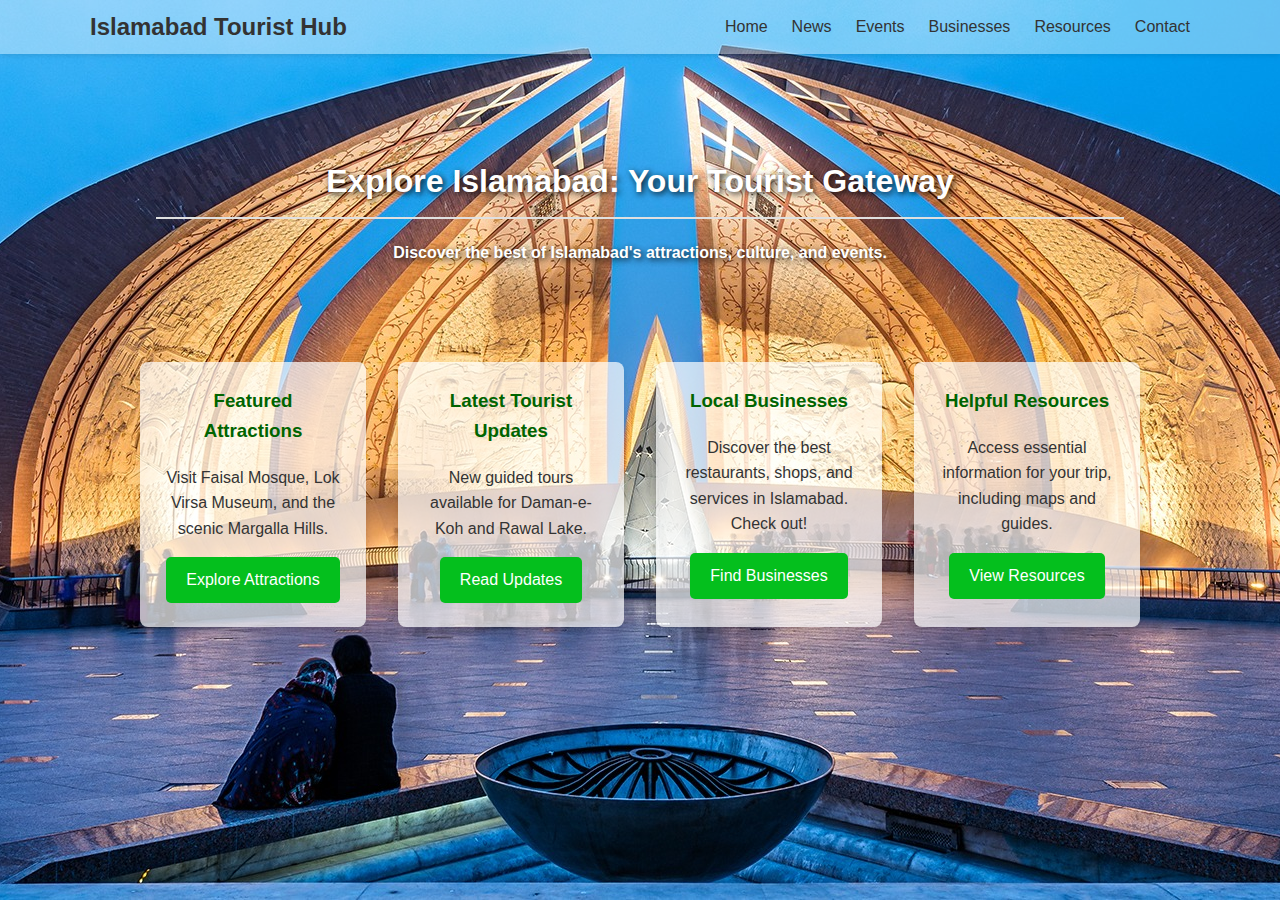
<file: index.html>
<!DOCTYPE html>
<html lang="en">
<head>
    <meta charset="UTF-8">
    <meta name="viewport" content="width=device-width, initial-scale=1.0">
    <title>Islamabad Tourist Hub - Welcome</title>
    <link rel="stylesheet" href="css/common.css">
    <link rel="stylesheet" href="css/home.css">
    <link rel="icon" type="image/x-icon" href="logo.jpg">
</head>
<body>
    <header>
        <nav class="navbar">
            <a href="index.html" class="nav-logo">Islamabad Tourist Hub</a>
            <ul class="nav-menu">
                <li><a href="index.html">Home</a></li>
                <li><a href="news.html">News</a></li>
                <li><a href="events.html">Events</a></li>
                <li><a href="businesses.html">Businesses</a></li>
                <li><a href="resources.html">Resources</a></li>
                <li><a href="contact.html">Contact</a></li>
            </ul>
        </nav>
    </header>
    <main>
        <section class="hero-section">
            <h1>Explore Islamabad: Your Tourist Gateway</h1>
            <p style="color: white; text-shadow: 2px 2px 6px rgba(0, 0, 0, 0.9); font-weight: bold;">Discover the best of Islamabad's attractions, culture, and events.</p>
        </section>
        <section class="featured-grid">
            <div class="card">
                <h3>Featured Attractions</h3>
                <p>Visit Faisal Mosque, Lok Virsa Museum, and the scenic Margalla Hills.</p>
                <a href="events.html" class="btn">Explore Attractions</a>
            </div>
            <div class="card">
                <h3>Latest Tourist Updates</h3>
                <p>New guided tours available for Daman-e-Koh and Rawal Lake.</p>
                <a href="news.html" class="btn">Read Updates</a>
            </div>
            <div class="card">
                <h3>Local Businesses</h3>
                <p>Discover the best restaurants, shops, and services in Islamabad. Check out!</p>
                <a href="businesses.html" class="btn">Find Businesses</a>
            </div>
            <div class="card">
                <h3>Helpful Resources</h3>
                <p>Access essential information for your trip, including maps and guides.</p>
                <a href="resources.html" class="btn">View Resources</a>
            </div>
        </section>
    </main>
</body>
</html>
</file>
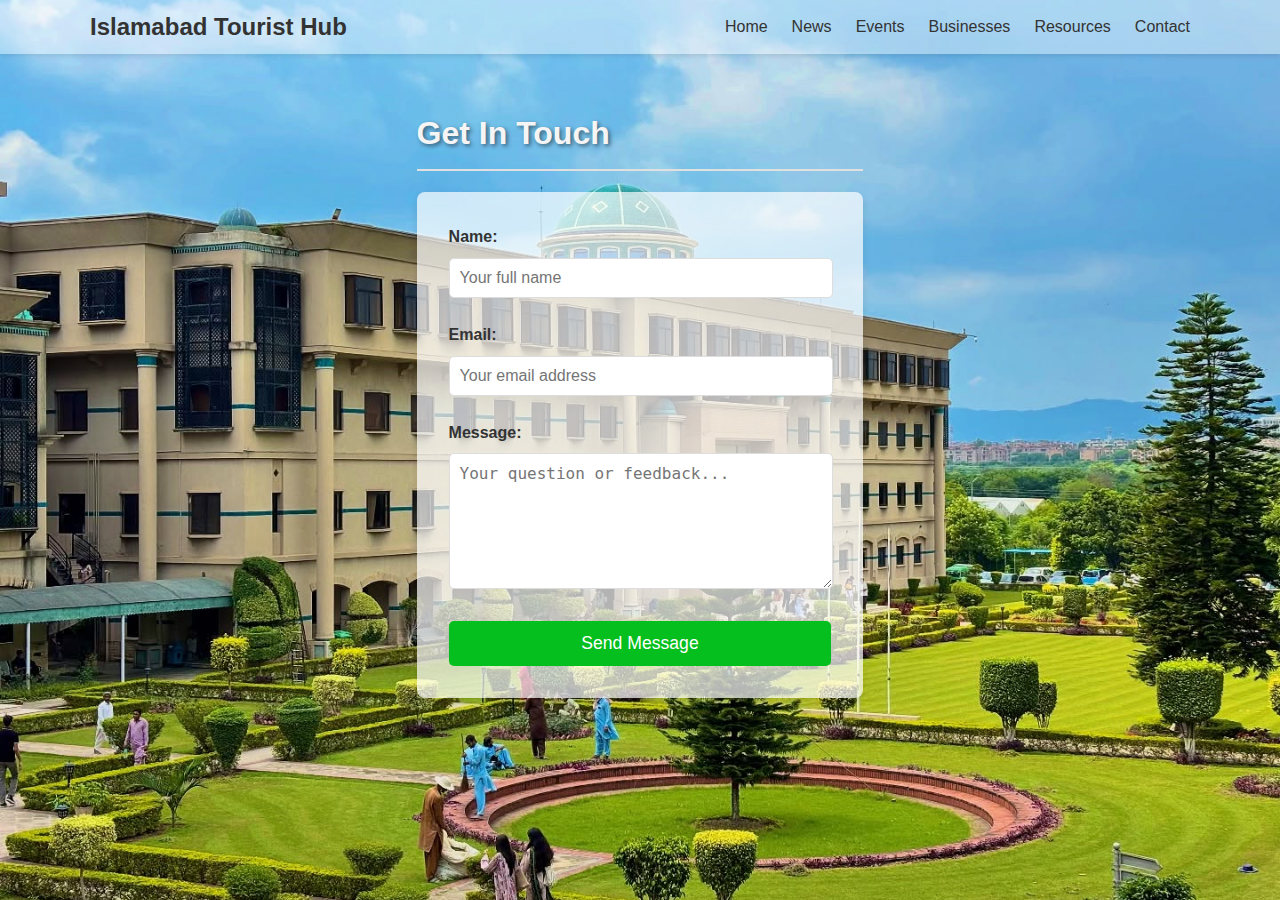
<file: contact.html>
<!DOCTYPE html>
<html lang="en">
<head>
    <meta charset="UTF-8">
    <meta name="viewport" content="width=device-width, initial-scale=1.0">
    <title>Contact & Feedback</title>
    <link rel="stylesheet" href="css/common.css">
    <link rel="stylesheet" href="css/contact.css">
</head>
<body class="body-contact-page">
    <header>
        <nav class="navbar">
            <a href="index.html" class="nav-logo">Islamabad Tourist Hub</a>
            <ul class="nav-menu">
                <li><a href="index.html">Home</a></li>
                <li><a href="news.html">News</a></li>
                <li><a href="events.html">Events</a></li>
                <li><a href="businesses.html">Businesses</a></li>
                <li><a href="resources.html">Resources</a></li>
                <li><a href="contact.html">Contact</a></li>
            </ul>
        </nav>
    </header>

    <main>
        <h1>Get In Touch</h1>
        <div class="contact-layout">
            <form class="contact-form">
                <label for="name">Name:</label>
                <input type="text" id="name" placeholder="Your full name" required>

                <label for="email">Email:</label>
                <input type="email" id="email" placeholder="Your email address" required>

                <label for="message">Message:</label>
                <textarea id="message" rows="6" placeholder="Your question or feedback..." required></textarea>

                <button type="submit" class="btn">Send Message</button>
            </form>
        </div>
    </main>

</body>
</html>
</file>
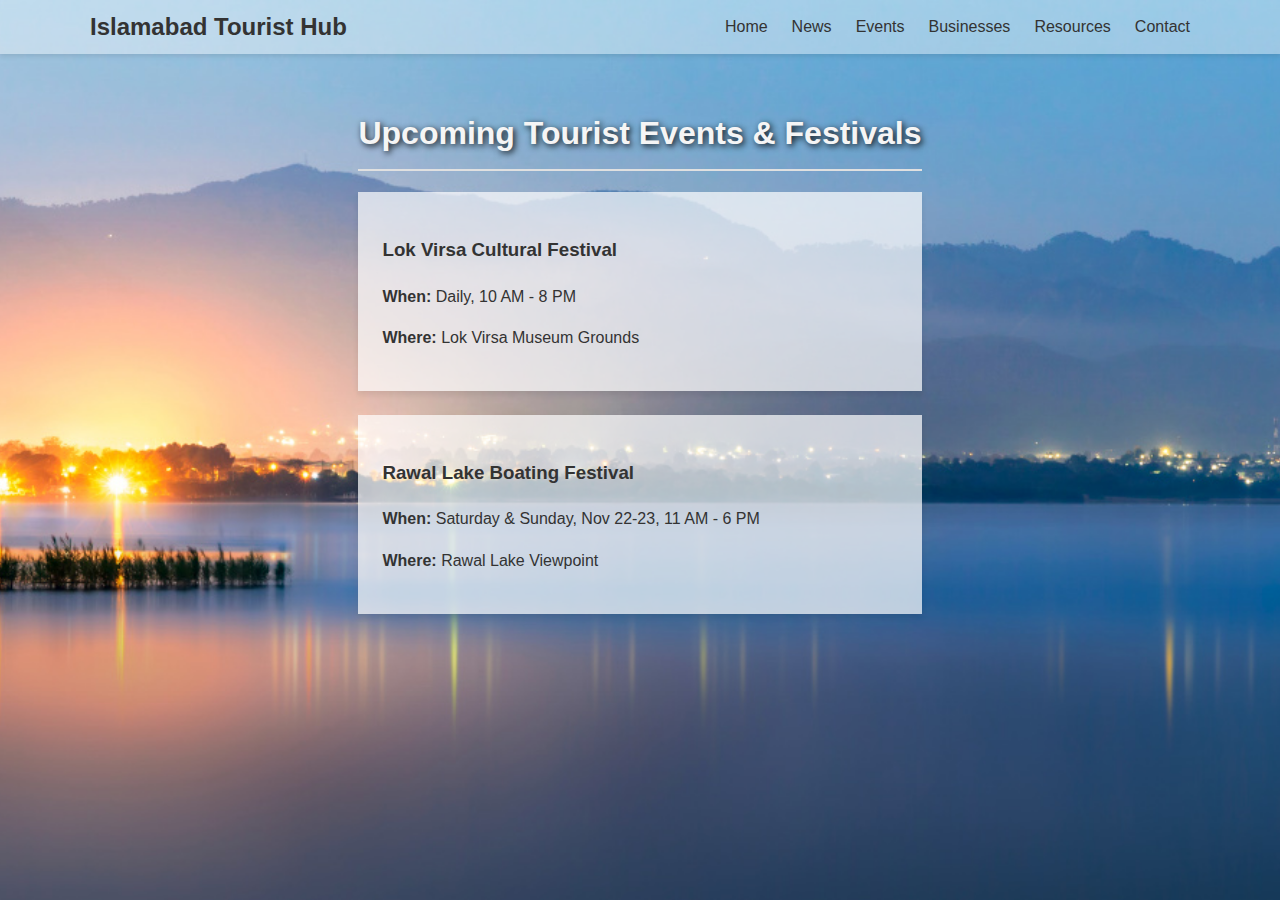
<file: events.html>
<!DOCTYPE html>
<html lang="en">
<head>
    <meta charset="UTF-8">
    <meta name="viewport" content="width=device-width, initial-scale=1.0">
    <title>Islamabad Tourist Events</title>
    <link rel="stylesheet" href="css/common.css">
    <link rel="stylesheet" href="css/events.css">
    <link rel="icon" type="image/x-icon" href="logo.jpg">
</head>
<body class="body-events-page">
    <header>
        <nav class="navbar">
            <a href="index.html" class="nav-logo">Islamabad Tourist Hub</a>
            <ul class="nav-menu">
                <li><a href="index.html">Home</a></li>
                <li><a href="news.html">News</a></li>
                <li><a href="events.html">Events</a></li>
                <li><a href="businesses.html">Businesses</a></li>
                <li><a href="resources.html">Resources</a></li>
                <li><a href="contact.html">Contact</a></li>
            </ul>
        </nav>
    </header>
    <main>
        <h1>Upcoming Tourist Events & Festivals</h1>
        <div class="event-grid">
            <div class="event-card">
                <h3>Lok Virsa Cultural Festival</h3>
                <p><strong>When:</strong> Daily, 10 AM - 8 PM</p>
                <p><strong>Where:</strong> Lok Virsa Museum Grounds</p>
            </div>
            <div class="event-card">
                <h3>Rawal Lake Boating Festival</h3>
                <p><strong>When:</strong> Saturday & Sunday, Nov 22-23, 11 AM - 6 PM</p>
                <p><strong>Where:</strong> Rawal Lake Viewpoint</p>
            </div>
        </div>
    </main>
</body>
</html>
</file>
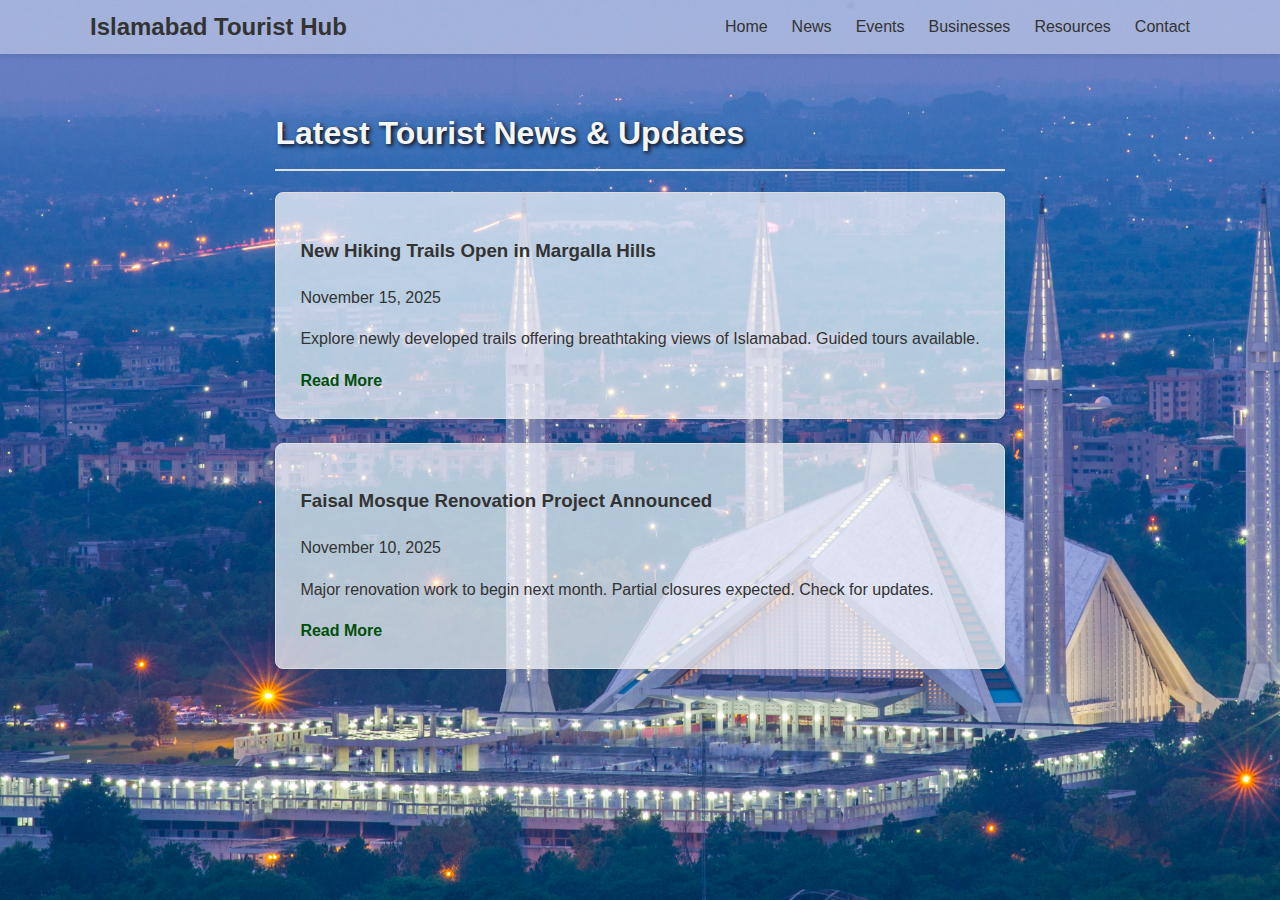
<file: news.html>
<!DOCTYPE html>
<html lang="en">
<head>
    <meta charset="UTF-8">
    <meta name="viewport" content="width=device-width, initial-scale=1.0">
    <title>Islamabad Tourist News</title>
    <link rel="stylesheet" href="css/common.css">
    <link rel="stylesheet" href="css/news.css">
</head>
<body class="body-news-page">
    <header>
        <nav class="navbar">
            <a href="index.html" class="nav-logo">Islamabad Tourist Hub</a>
            <ul class="nav-menu">
                <li><a href="index.html">Home</a></li>
                <li><a href="news.html">News</a></li>
                <li><a href="events.html">Events</a></li>
                <li><a href="businesses.html">Businesses</a></li>
                <li><a href="resources.html">Resources</a></li>
                <li><a href="contact.html">Contact</a></li>
            </ul>
        </nav>
    </header>
    <main>
        <h1>Latest Tourist News & Updates</h1>
        <div class="news-item">
            <h3>New Hiking Trails Open in Margalla Hills</h3>
            <p class="news-date">November 15, 2025</p>
            <p>Explore newly developed trails offering breathtaking views of Islamabad. Guided tours available.</p>
            <a href="#" class="read-more">Read More</a>
        </div>
        <div class="news-item">
            <h3>Faisal Mosque Renovation Project Announced</h3>
            <p class="news-date">November 10, 2025</p>
            <p>Major renovation work to begin next month. Partial closures expected. Check for updates.</p>
            <a href="#" class="read-more">Read More</a>
        </div>
    </main>
</body>
</html>
</file>
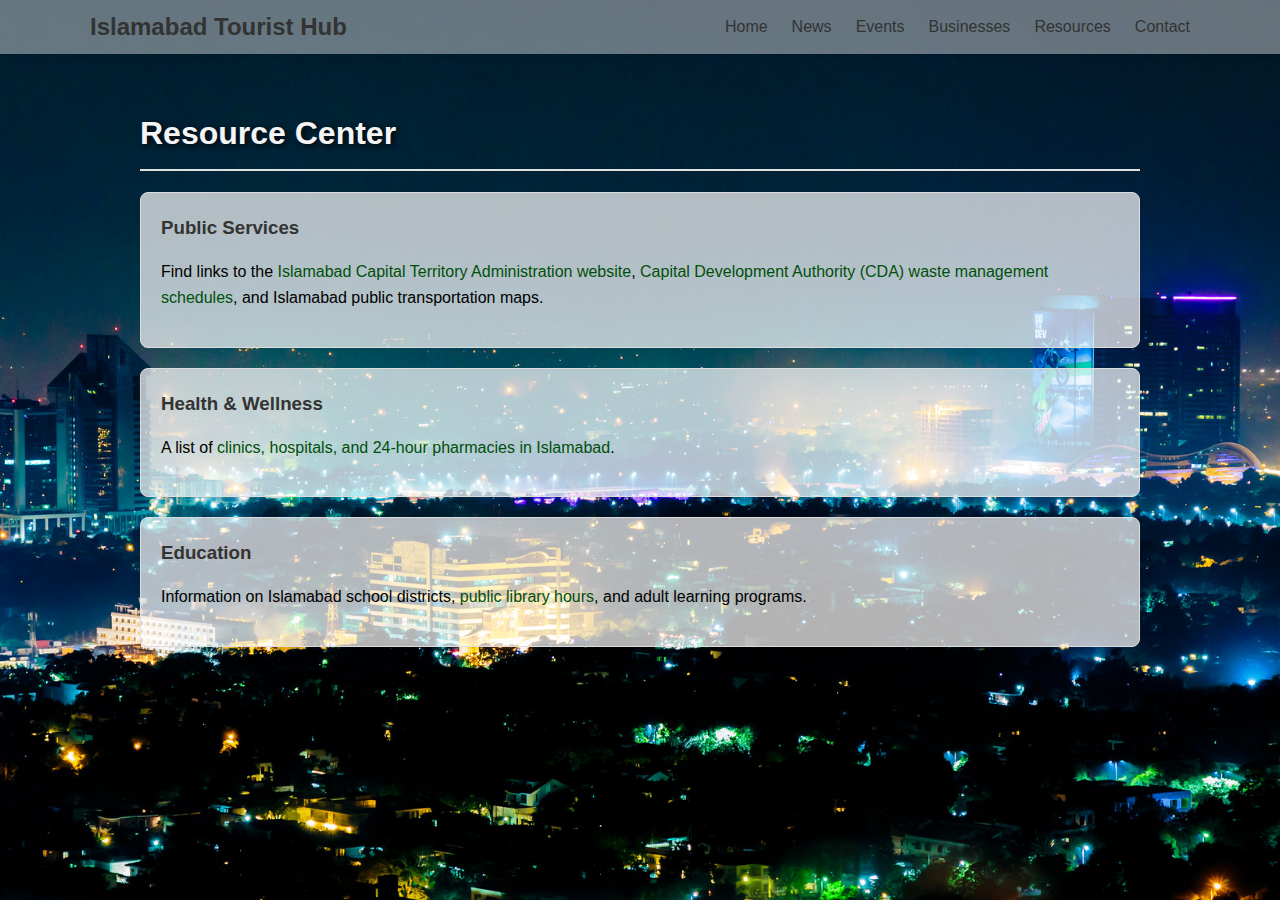
<file: resources.html>
<!DOCTYPE html>
<html lang="en">
<head>
    <meta charset="UTF-8">
    <meta name="viewport" content="width=device-width, initial-scale=1.0">
    <title>Resource Center</title>
    <link rel="stylesheet" href="css/common.css">
    <link rel="stylesheet" href="css/resources.css">
</head>
<body>
    <header>
        <nav class="navbar">
            <a href="index.html" class="nav-logo">Islamabad Tourist Hub</a>
            <ul class="nav-menu">
                <li><a href="index.html">Home</a></li>
                <li><a href="news.html">News</a></li>
                <li><a href="events.html">Events</a></li>
                <li><a href="businesses.html">Businesses</a></li>
                <li><a href="resources.html">Resources</a></li>
                <li><a href="contact.html">Contact</a></li>
            </ul>
        </nav>
    </header>

    <main>
        <h1>Resource Center</h1>
        
            <article>
                <h3>Public Services</h3>
                <p>Find links to the <a href="https://ictadministration.gov.pk/" target="_blank">Islamabad Capital Territory Administration website</a>, <a href="https://www.cda.gov.pk/" target="_blank">Capital Development Authority (CDA) waste management schedules</a>, and Islamabad public transportation maps.</p>
            </article>
            <article>
                <h3>Health & Wellness</h3>
                <p>A list of <a href="#" target="_blank">clinics, hospitals, and 24-hour pharmacies in Islamabad</a>.</p>
            </article>
            <article>
                <h3>Education</h3>
                <p>Information on Islamabad school districts, <a href="#" target="_blank">public library hours</a>, and adult learning programs.</p>
            </article>
        
    </main>

</body>
</html>
</file>
<file: css/common.css>
body {
    font-family: Arial, sans-serif;
    margin: 0;
    background-image: url('../images/cover.jpg');
    background-size: cover;
    background-attachment: fixed;
    background-position: center center;
    color: #333;
    line-height: 1.6;
    display: flex;
    flex-direction: column;
    min-height: 100vh;
    position: relative;
    z-index: 1;
}

main {
    max-width: 1000px;
    margin: 2rem auto;
    padding: 0 1rem;
    animation: fadeIn 1s ease-in-out;
}

h1, h2 {
    color: black;
    border-bottom: 2px solid #e0e0e0;
    padding-bottom: 10px;
}

header {
    background-color: rgba(255, 255, 255, 0.4);
    box-shadow: 0 2px 5px rgba(0,0,0,0.1);
    position: static;
    top: 0;
    z-index: 10;
}

.navbar {
    display: flex;
    justify-content: space-between;
    align-items: center;
    max-width: 1100px;
    margin: 0 auto;
    padding: 0.5rem 1rem;
}

.nav-logo {
    font-size: 1.5rem;
    font-weight: bold;
    text-decoration: none;
    color: #333;
    transition: color 0.3s;
}

.nav-logo:hover {
    color: #04bf1d;
}

.nav-menu {
    list-style: none;
    display: flex;
    gap: 1.5rem;
    margin: 0;
}

.nav-menu a {
    text-decoration: none;
    color: #333;
    font-weight: 500;
    transition: color 0.3s;
}

.nav-menu a:hover {
    color: #04bf1d;
}

.btn {
    display: inline-block;
    background-color: #04bf1d;
    color: #ffffff;
    padding: 10px 20px;
    border-radius: 5px;
    text-decoration: none;
    transition: background-color 0.3s, transform 0.2s;
}

.btn:hover {
    background-color: #04bf1d;
    transform: translateY(-2px);
}


@keyframes fadeIn {
    from { opacity: 0; }
    to { opacity: 1; }
}



@media (max-width: 768px) {
    
   
    header {
        position: static; 
    }

    
    .navbar {
        flex-direction: column;
        align-items: center;
        gap: 1rem;
        padding-top: 1rem;
        padding-bottom: 1rem;
    }

  
    .nav-menu {
        flex-direction: column;
        align-items: center;
        width: 100%;
        gap: 0.5rem;
        padding-left: 0; 
    }

    .nav-menu li {
        width: 100%;
        text-align: center;
    }

  
    main {
        margin-top: 1rem;
        margin-bottom: 1rem;
        padding: 0 0.5rem;
    }
}
</file>
<file: css/home.css>
h1, h2 {
	color: white;
	text-shadow: 2px 2px 6px rgba(0, 0, 0, 0.9)
}


.hero-section {
    background-color: transparent;
    color: #ffffff;
    text-align: center;
    padding: 3rem 1rem;
    border-radius: 8px;
    margin-bottom: 2rem;
}

.featured-grid {
    display: flex;
    justify-content: center;
    gap: 2rem;
}

.card {
    background: rgba(255, 255, 255, 0.7);
    padding: 1.5rem;
    border-radius: 8px;
    box-shadow: 0 4px 6px rgba(0,0,0,0.1);
    text-align: center;
    flex-basis: 40%;
}

.card h3 {
    margin-top: 0;
    color: darkgreen;
}
</file>
<file: css/contact.css>
h1, h2 {
	color: whitesmoke;
	text-shadow: 2px 2px 4px rgba(0, 0, 0, 0.5)
}

.contact-layout {
    display: flex;
    flex-wrap: wrap;
    gap: 2rem;
    justify-content: center;
    align-items: flex-start;
}

.contact-form {
    flex: 1;
    min-width: 300px;
    background-color: rgba(255, 255, 255, 0.7);
    padding: 2rem;
    border-radius: 8px;
    box-shadow: 0 4px 8px rgba(0,0,0,0.1);
}

.contact-form label {
    display: block;
    margin-bottom: 8px;
    font-weight: bold;
    color: #333;
}

.contact-form input,
.contact-form textarea {
    width: calc(100% - 20px);
    padding: 10px;
    margin-bottom: 1.5rem;
    border: 1px solid #ddd;
    border-radius: 5px;
    font-size: 1rem;
    transition: border-color 0.3s ease;
}

.contact-form input:focus,
.contact-form textarea:focus {
    border-color: #04bf1d;
    outline: none;
}

.contact-form button.btn {
    width: 100%;
    padding: 12px;
    font-size: 1.1rem;
    cursor: pointer;
    border: none;
}



.body-contact-page {
    background-image: url('../images/fast.jpg');
    background-size: cover;
    background-attachment: fixed;
    background-position: center center;
    position: relative;
    z-index: 1;
}
</file>
<file: css/events.css>
h1, h2 {
	color: whitesmoke;
	text-shadow: 2px 2px 6px rgba(0, 0, 0, 0.9);
}

.event-grid {
    display: grid;

    gap: 1.5rem;
}

.event-card {

    background: rgba(255, 255, 255, 0.7);

    padding: 1.5rem;

    box-shadow: 0 4px 6px rgba(0,0,0,0.08);

    transition: transform 0.2s ease-in-out;

}

.event-card:hover {
    transform: translateY(-5px);
}



.body-events-page {
    background-image: url('../images/lake.jpg');
    background-size: cover;
    background-attachment: fixed;
    background-position: center center;
    position: relative;
    z-index: 1;
}
</file>
<file: css/news.css>
h1, h2 {
	color: whitesmoke;
	text-shadow: 2px 2px 4px rgba(0, 0, 0, 0.9)
}

.news-item {
    background-color: rgba(255, 255, 255, 0.7);
    border: 1px solid #ddd;
    border-radius: 8px;
    margin-bottom: 1.5rem;
    padding: 1.5rem;
    box-shadow: 0 2px 5px rgba(0,0,0,0.05);
}

.body-news-page {
    background-image: url('../images/faisal_mosque.jpg');
    background-size: cover;
    background-attachment: fixed;
    background-position: center center;
    position: relative;
    z-index: 1;
}



.read-more {
    display: inline-block;
    color: #014f0b;
    text-decoration: none;
    font-weight: bold;
    transition: color 0.3s ease;
}

.read-more:hover {
    color: #04bf1d;
}
</file>
<file: css/resources.css>
h1, h2 {
	color: whitesmoke;
	text-shadow: 2px 2px 6px rgba(0, 0, 0, 0.9);
}

article {
    background-color: rgba(255, 255, 255, 0.7);
    border: 1px solid #ddd;
    border-radius: 8px;
    padding: 20px;
    margin-bottom: 20px;
}

article h3 {
    color: #333;
    margin-top: 0;
    margin-bottom: 10px;
}

article p {
    color: black;
    line-height: 1.6;
}

article a {
    text-decoration: none;
    color: #014f0b;
    transition: color 0.3s ease;
}

article a:hover {
    color: #04bf1d;
}

body {
    background-image: url('../images/blue_area.jpg');
    background-size: cover;
    background-position: center;
    background-repeat: no-repeat;
    background-attachment: fixed;
}
</file>
